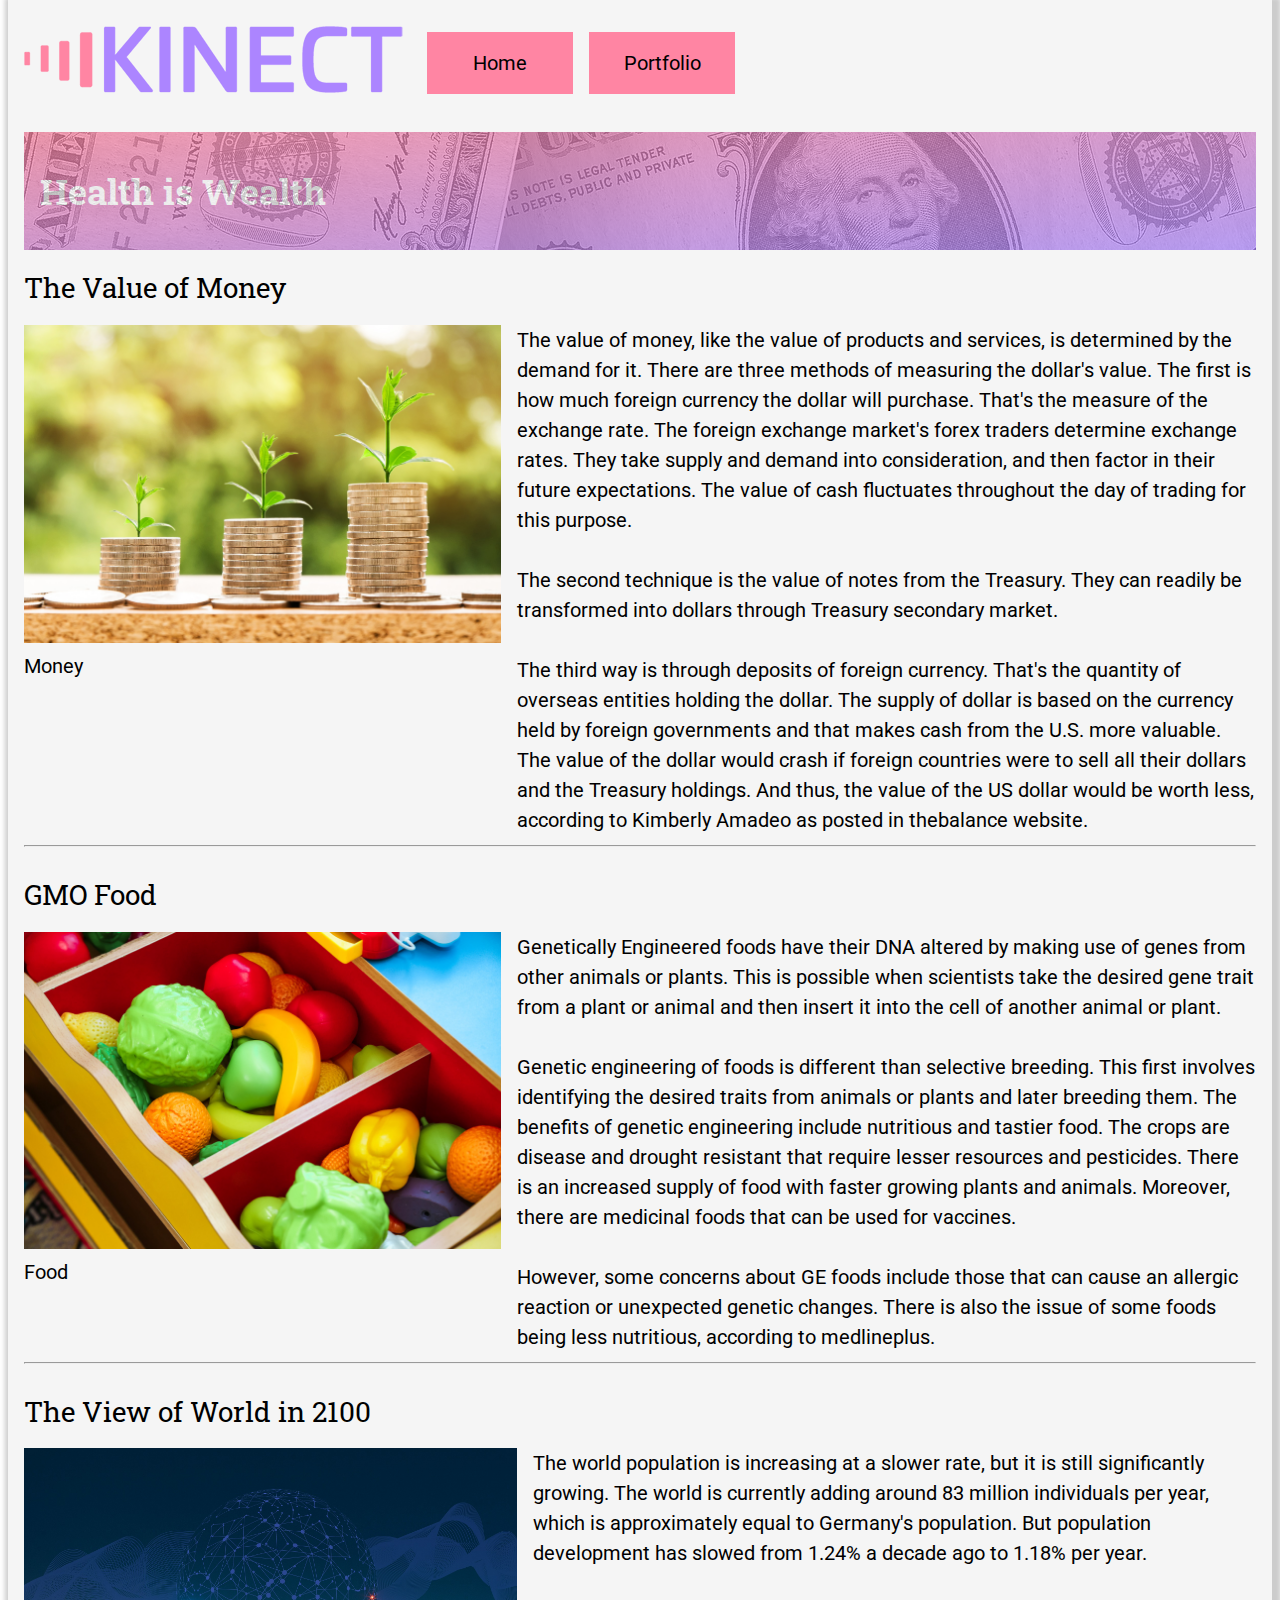
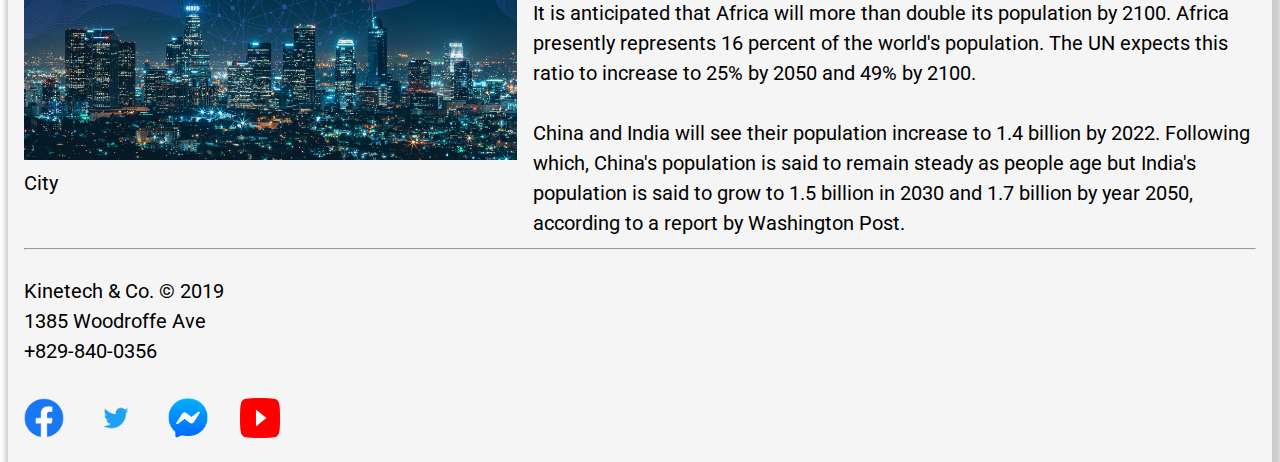
<file: index.html>
<!DOCTYPE html>
<html lang="en">

<head>
	<meta charset="UTF-8">
	<meta name="viewport" content="width=device-width, initial-scale=1">
	<link rel="stylesheet" type="text/css" href="css/reset.css">
	<link rel="stylesheet" type="text/css" href="css/style.css">
	<title>Hot Topics</title>
</head>

<body>
	<section class="container">
		<header>
			<div class="logo"><img src="img/logo.png" alt="logo"></div>
			<nav>
				<ul>
					<li><a href="partials/home.html">Home</a></li>
					<li><a href="partials/portfolio.html">Portfolio</a></li>
				</ul>
			</nav>
			<div class="masthead">
				<h1>Health is Wealth</h1>
			</div>
		</header>
		<main>
			<div class="content">
			</div>
		</main>
		<footer>
			<div class="company">
				<p>Kinetech &amp; Co. &copy; 2019</p>
				<p>1385 Woodroffe Ave</p>
				<p>+829-840-0356</p>
			</div>
			<div class="social">
				<img src="img/fb.png" alt="facebook"><img src="img/tw.png" alt="twitter"><img src="img/msn.png" alt="messenger"><img src="img/yt.png" alt="youtube">
			</div>
		</footer>
	</section>
	<script src="js/index.js"></script>
</body>

</html>
</file>
<file: css/style.css>
/* Color Theme Swatches in Hex */
/*
.My-Color-Theme-1-hex { color: #FF85A3; }
.My-Color-Theme-2-hex { color: #E879CC; }
.My-Color-Theme-3-hex { color: #F091FF; }
.My-Color-Theme-4-hex { color: #BB79E8; }
.My-Color-Theme-5-hex { color: #AC85FF; }
*/


@import url('https://fonts.googleapis.com/css?family=Roboto|Roboto+Slab&display=swap');

* {
	/*		border: 1px solid red;*/
	box-sizing: border-box;
}

html {
	font-size: 100%;
}

body {
	font-size: 0.75rem;
	line-height: 1.5
}

h1 {
	font-family: 'Roboto Slab', serif;
	font-size: 1.802em;
}

h3 {
	font-family: 'Roboto Slab', serif;
	font-size: 1.424em;
}

p {
	font-family: 'Roboto', sans-serif;
}

a {
	font-family: 'Roboto', sans-serif;
}

figcaption {
	font-family: 'Roboto', sans-serif;
}

/*Mobile*/

.container {
	max-width: 34rem;
	padding: 1rem;
	background-color: #f5f5f5;
	box-shadow: 3px 3px 5px 6px #ccc;
}

.logo img {
	display: block;
	max-width: 100%;
	height: auto;
	margin: 0 auto;
}

.masthead {
	background-image: url("../img/bg.jpg");
}

.masthead img {
	display: block;
	max-width: 100%;
	height: auto;
}

.masthead h1 {
	text-align: center;
	padding: 1rem 0;
	color: #fff;
	background: #FF86A3;
	background: linear-gradient(to bottom right, #FF86A3, #AC86FF);
	opacity: 0.7;
	font-weight: bold;
}

nav {
	margin: 1rem 0;
	text-align: center;
}

nav li {
	background-color: #cccccc;
	margin-bottom: 1rem;
}

nav li a {
	display: block;
	text-decoration: none;
	color: #000;
	padding: 1rem 0;
}

nav li a:link,
nav li a:visited {
	background-color: #FF85A3;
}

nav li a:hover,
nav li a:active {
	background-color: #AC85FF;
}

footer {
	text-align: center;
}

.social {
	padding: 1rem 0;
}

.social img {
	width: 40px;
	height: 40px;
}

.home .article h3 {
	text-align: center;
	padding: 1rem 0;
}

.home .article img {
	display: block;
	max-width: 100%;
	height: auto;
}

.home .article figcaption {
	text-align: center;
	padding: 0.5rem 0;
}

.portfolio .card img {
	display: block;
	max-width: 100%;
}

.portfolio .card figcaption {
	text-align: center;
	padding: 1rem 0;
}

.port-title h3 {
	text-align: center;
	padding: 1rem 0;
}

.social img {
	margin-right: 1rem;
}

/*Tablet*/

@media screen and (min-width: 35rem) {

	body {
		font-size: 1rem;
		line-height: 1.5;
	}

	.container {
		max-width: 79rem;
		margin: 0 auto;
	}

	h1 {
		font-size: 1.802em;
	}

	h3 {
		font-size: 1.424em;
	}

	.masthead h1 {
		padding: 1.5rem 0;
	}

	nav {
		max-width: 100%;
		margin-bottom: 0;
	}

	nav ul {
		display: flex;
	}

	nav ul li {
		width: 50%;
	}

	nav ul li:nth-child(2) {
		margin-left: 1rem;
	}

	.home .article .tab {
		display: flex;
	}

	.home .article figure {
		max-width: 40%;
	}

	.home .article p {
		max-width: 60%;
		margin-left: 1rem;
	}
	
	.home .article figcaption {
		text-align: left;
	}

	.portfolio {
		display: grid;
		grid-template-columns: repeat(2, 1fr);
		column-gap: 1.5rem;
		row-gap: 1rem;
	}

}

@media screen and (min-width: 80rem) {

	body {
		font-size: 1.25rem;
		line-height: 1.5;
	}

	h1 {
		font-size: 1.802em;
	}

	h3 {
		font-size: 1.424em;
	}

	.home .article h3 {
		text-align: left;
	}

	.portfolio {
		display: grid;
		grid-template-columns: repeat(3, 1fr);
		column-gap: 2rem;
		row-gap: 2rem;
	}

	.port-title h3 {
		text-align: left;
	}

	footer {
		text-align: left;
	}

	.masthead h1 {
		text-align: left;
		padding: 2rem 0 2rem 1rem;
	}

	.logo img {
		display: inline;
		max-width: 50%;
		float: left;
		margin-bottom: 1rem;
	}

	nav {
		width: 25%;
		float: left;
		margin-left: 1rem;
	}

	.masthead {
		clear: both;
	}

	.social {
		padding: 2rem 0 0 0;
	}

	.social img {
		margin-right: 2rem;
	}

	.company {
		padding: 1rem 0 0 0;
	}
}
</file>
